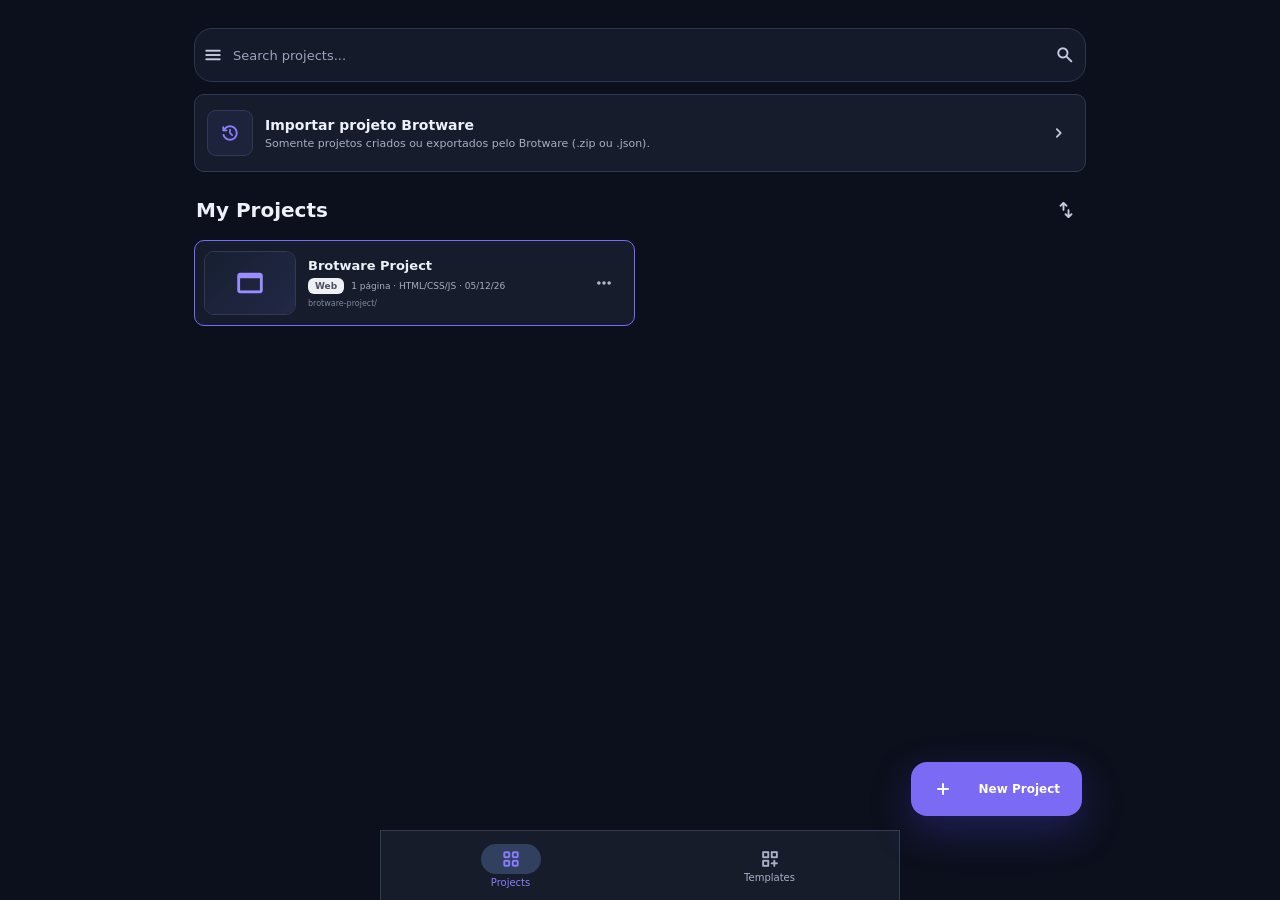
<file: index.html>
<!doctype html>
<html lang="pt-BR">
<head>
  <meta charset="utf-8">
  <meta name="viewport" content="width=device-width,initial-scale=1">
  <meta name="theme-color" content="#07131e">
  <title>Brotware Studio</title>
  <link rel="stylesheet" href="styles.css">
</head>
<body>
<div class="app">
  <header class="top">
    <div class="top-main">
      <button class="icon-btn" id="backBtn" title="Voltar">←</button>
      <div class="project-meta">
        <strong id="projectName">Brotware Project</strong>
        <small id="projectInfo">Visual HTML Studio</small>
      </div>
      <div class="top-spacer"></div>
      <button class="icon-btn" id="undoBtn" title="Desfazer">↶</button>
      <button class="icon-btn" id="redoBtn" title="Refazer">↷</button>
      <button class="top-action" id="newPageBtn">＋ HTML</button>
      <button class="icon-btn" id="saveBtn" title="Salvar projeto">💾</button>
      <button class="icon-btn" id="runBtn" title="Executar preview">▶</button>
      <button class="icon-btn" id="codeBtn" title="Código gerado">&lt;/&gt;</button>
    </div>
    <nav class="tabs">
      <button class="tab active" data-tab="view">View</button>
      <button class="tab" data-tab="event">Event</button>
      <button class="tab" data-tab="component">Component</button>
      <button class="tab" data-tab="strings">Strings</button>
    </nav>
  </header>

  <main class="main">
    <!-- VIEW -->
    <section class="tab-screen active" id="screen-view">
      <aside class="palette">
        <div class="palette-head">
          <button class="palette-group active" data-palette="basic">Basic</button>
          <button class="palette-group" data-palette="favorites">★</button>
        </div>
        <div class="palette-scroll" id="paletteBasic">
          <button class="create-widget" data-create="text"><span class="plus">＋</span><span>Create a widget</span></button>

          <div class="category">Layouts</div>
          <button class="palette-item" data-create="linear-h"><span>▤</span>Linear(H)</button>
          <button class="palette-item" data-create="linear-v"><span>▥</span>Linear(V)</button>
          <button class="palette-item" data-create="relative"><span>◫</span>RelativeLayout</button>
          <button class="palette-item" data-create="card"><span>▱</span>CardView</button>
          <button class="palette-item" data-create="scroll"><span>↕</span>ScrollView</button>

          <div class="category">Widgets</div>
          <button class="palette-item" data-create="text"><span>T</span>TextView</button>
          <button class="palette-item" data-create="button"><span>▣</span>Button</button>
          <button class="palette-item" data-create="input"><span>⌨</span>Input</button>
          <button class="palette-item" data-create="textarea"><span>¶</span>TextArea</button>
          <button class="palette-item" data-create="image"><span>▧</span>Image</button>
          <button class="palette-item" data-create="link"><span>↗</span>Link</button>
          <button class="palette-item" data-create="checkbox"><span>☑</span>Checkbox</button>
          <button class="palette-item" data-create="select"><span>▾</span>Select</button>
          <button class="palette-item" data-create="progress"><span>▬</span>Progress</button>
          <button class="palette-item" data-create="divider"><span>—</span>Divider</button>
        </div>
        <div class="palette-scroll hidden" id="paletteFavorites">
          <div class="empty-state">Componentes favoritos aparecem aqui.</div>
        </div>
      </aside>

      <section class="designer">
        <div class="designer-toolbar">
          <button class="tool-pill" id="pageSelectorBtn"><span id="currentPageName">index.html</span> ▾</button>
          <span class="designer-spacer"></span>
          <button class="tool-pill active" id="gridBtn">Grid 8</button>
          <button class="tool-pill" data-device="desktop">Desktop</button>
          <button class="tool-pill" data-device="tablet">Tablet</button>
          <button class="tool-pill active" data-device="mobile">Mobile</button>
          <button class="tool-pill" id="zoomOutBtn">−</button>
          <span class="zoom-label" id="zoomLabel">100%</span>
          <button class="tool-pill" id="zoomInBtn">＋</button>
        </div>

        <div class="designer-canvas" id="designerCanvas">
          <div class="phone-shell" id="phoneShell">
            <div class="phone-label" id="phoneLabel">index.html</div>
            <div class="phone" id="phone">
              <div class="phone-status"><span id="statusFile">index.html</span><span>▮▮▮▮ 🔋 1:37</span></div>
              <div class="phone-toolbar" id="phoneToolbar">Toolbar</div>
              <div class="view-pane" id="viewPane">
                <div class="root-layout" id="rootLayout">
                  <div class="grid-layer" id="gridLayer"></div>
                </div>
              </div>
            </div>
          </div>
        </div>

        <div class="delete-zone" id="deleteZone"><span>🗑</span><strong>Drag here to delete</strong></div>

        <div class="properties-dock" id="propertiesDock">
          <button class="selected-target" id="selectedTargetBtn">
            <span>▣</span><span id="selectedTargetName">widget</span><span class="dock-spacer"></span><span>▾</span>
          </button>
          <div class="quick-properties">
            <button class="quick-card" data-quick="text"><b>&lt;/&gt;</b><span>Text</span></button>
            <button class="quick-card" data-quick="width"><b>↔</b><span>Width</span></button>
            <button class="quick-card" data-quick="height"><b>↕</b><span>Height</span></button>
            <button class="quick-card" data-quick="background"><b>◼</b><span>Background</span></button>
            <button class="quick-card" data-quick="color"><b>A</b><span>Text Color</span></button>
            <button class="quick-card" data-quick="event"><b>⚡</b><span>Event</span></button>
          </div>
          <div class="dock-actions">
            <button class="dock-btn" id="duplicateBtn" title="Duplicar">⧉</button>
            <button class="dock-btn" id="saveComponentBtn" title="Salvar como componente">◇</button>
            <button class="dock-btn primary" id="propertiesBtn">Properties</button>
            <button class="dock-btn" id="hidePropertiesBtn">×</button>
          </div>
        </div>
      </section>
    </section>

    <!-- EVENT / BLOCK LOGIC -->
    <section class="tab-screen" id="screen-event">
      <aside class="event-sidebar">
        <div class="section-head">
          <strong>Events & Logic</strong>
          <small>Blocos visuais estilo Sketchware</small>
        </div>

        <label class="field">
          <span>Elemento</span>
          <select id="eventNodeSelect"></select>
        </label>
        <label class="field">
          <span>Evento</span>
          <select id="eventTypeSelect"></select>
        </label>

        <div class="logic-mode-row">
          <button class="logic-mode active" id="eventModeBtn">Evento</button>
          <button class="logic-mode" id="functionModeBtn">Função</button>
        </div>

        <div id="eventSidePanel">
          <div class="category">Variáveis globais</div>
          <div id="variablesList" class="mini-list"></div>
          <button class="side-action" id="addVariableBtn">＋ variável</button>
        </div>

        <div id="functionSidePanel" class="hidden">
          <div class="category">Funções</div>
          <div id="functionsList" class="mini-list"></div>
          <button class="side-action primary" id="addFunctionBtn">＋ função</button>
        </div>

        <div class="category">Atalhos</div>
        <button class="side-action" id="clearLogicBtn">Limpar lógica atual</button>
      </aside>

      <section class="logic-workspace">
        <div class="logic-top">
          <div>
            <strong id="logicTitle">page → onLoad</strong>
            <small id="logicSubtitle">Arraste blocos para montar a lógica</small>
          </div>
          <div class="logic-top-actions">
            <button class="btn" id="testEventBtn">▶ Testar</button>
            <button class="btn" id="showGeneratedLogicBtn">Código</button>
          </div>
        </div>

        <div class="logic-canvas" id="logicCanvas">
          <div class="logic-flow" id="logicRoot" data-block-slot="root"></div>
        </div>
      </section>

      <aside class="blocks-library">
        <div class="section-head">
          <strong>Blocos</strong>
          <small>Arraste ou clique para adicionar</small>
        </div>

        <div class="block-category flow">Controle</div>
        <button class="block-template flow" draggable="true" data-block-type="if">
          <span>◆</span><b>if / else</b><small>Executar por condição</small>
        </button>
        <button class="block-template flow" draggable="true" data-block-type="repeat">
          <span>↻</span><b>repeat</b><small>Repetir N vezes</small>
        </button>
        <button class="block-template time" draggable="true" data-block-type="wait">
          <span>◷</span><b>wait</b><small>Aguardar milissegundos</small>
        </button>

        <div class="block-category ui">Interface</div>
        <button class="block-template ui" draggable="true" data-block-type="navigate">
          <span>↗</span><b>open page</b><small>Abrir HTML ou URL</small>
        </button>
        <button class="block-template ui" draggable="true" data-block-type="alert">
          <span>!</span><b>alert</b><small>Mostrar mensagem</small>
        </button>
        <button class="block-template ui" draggable="true" data-block-type="setText">
          <span>T</span><b>set text</b><small>Alterar texto</small>
        </button>
        <button class="block-template ui" draggable="true" data-block-type="setValue">
          <span>⌨</span><b>set value</b><small>Alterar input</small>
        </button>
        <button class="block-template ui" draggable="true" data-block-type="setStyle">
          <span>🎨</span><b>set style</b><small>Alterar propriedade CSS</small>
        </button>
        <button class="block-template ui" draggable="true" data-block-type="show">
          <span>👁</span><b>show</b><small>Mostrar elemento</small>
        </button>
        <button class="block-template ui" draggable="true" data-block-type="hide">
          <span>◌</span><b>hide</b><small>Ocultar elemento</small>
        </button>
        <button class="block-template ui" draggable="true" data-block-type="toggle">
          <span>◐</span><b>toggle</b><small>Alternar visibilidade</small>
        </button>

        <div class="block-category data">Dados</div>
        <button class="block-template data" draggable="true" data-block-type="setVar">
          <span>x</span><b>set variable</b><small>Definir variável</small>
        </button>
        <button class="block-template data" draggable="true" data-block-type="math">
          <span>＋</span><b>math</b><small>Conta matemática</small>
        </button>
        <button class="block-template data" draggable="true" data-block-type="readInput">
          <span>⇢</span><b>read input</b><small>Input → variável</small>
        </button>

        <div class="block-category storage">Storage</div>
        <button class="block-template storage" draggable="true" data-block-type="storageSet">
          <span>▣</span><b>save local</b><small>localStorage.setItem</small>
        </button>
        <button class="block-template storage" draggable="true" data-block-type="storageGet">
          <span>▤</span><b>read local</b><small>localStorage.getItem</small>
        </button>
        <button class="block-template storage" draggable="true" data-block-type="storageRemove">
          <span>×</span><b>remove local</b><small>Remover chave</small>
        </button>

        <div class="block-category network">Network</div>
        <button class="block-template network" draggable="true" data-block-type="fetch">
          <span>⇄</span><b>HTTP request</b><small>GET/POST API</small>
        </button>

        <div class="block-category function">Funções</div>
        <button class="block-template function" draggable="true" data-block-type="callFunction">
          <span>ƒ</span><b>call function</b><small>Executar função criada</small>
        </button>

        <div class="block-category debug">Debug</div>
        <button class="block-template debug" draggable="true" data-block-type="console">
          <span>&gt;_</span><b>console log</b><small>Depuração</small>
        </button>
      </aside>
    </section>

    <!-- COMPONENT -->
    <section class="tab-screen" id="screen-component">
      <aside class="component-sidebar">
        <div class="section-head"><strong>Components</strong><small>Elementos reutilizáveis</small></div>
        <button class="side-action primary" id="createComponentBtn">＋ componente</button>
        <div class="category">Meus componentes</div>
        <div id="customComponentsList" class="component-list"></div>
      </aside>
      <section class="components-main">
        <div class="components-header">
          <div><strong>Biblioteca de componentes</strong><small>Clique para inserir na página atual</small></div>
        </div>
        <div class="component-grid" id="builtinComponents">
          <button class="component-card" data-component="hero"><span>▰</span><b>Hero</b><small>Título, texto e CTA</small></button>
          <button class="component-card" data-component="navbar"><span>☰</span><b>Navbar</b><small>Barra de navegação</small></button>
          <button class="component-card" data-component="card"><span>▱</span><b>Card</b><small>Card de conteúdo</small></button>
          <button class="component-card" data-component="login"><span>🔐</span><b>Login Form</b><small>Email e senha</small></button>
          <button class="component-card" data-component="modal"><span>▣</span><b>Modal</b><small>Caixa de diálogo</small></button>
          <button class="component-card" data-component="footer"><span>≡</span><b>Footer</b><small>Rodapé simples</small></button>
          <button class="component-card" data-component="pricing"><span>◆</span><b>Pricing</b><small>Plano/preço</small></button>
          <button class="component-card" data-component="profile"><span>●</span><b>Profile</b><small>Avatar e informações</small></button>
        </div>
      </section>
    </section>

    <!-- STRINGS -->
    <section class="tab-screen" id="screen-strings">
      <aside class="strings-sidebar">
        <div class="section-head"><strong>Strings</strong><small>Textos reutilizáveis</small></div>
        <button class="side-action primary" id="addStringBtn">＋ string</button>
      </aside>
      <section class="strings-main">
        <div class="strings-table-head">
          <strong>Recursos de texto</strong>
          <small>Use @string/chave nas propriedades.</small>
        </div>
        <div id="stringsList" class="strings-list"></div>
      </section>
    </section>
  </main>

  <footer class="statusbar">
    <span class="status-ok" id="statusText">Ready</span>
    <span id="statusPage">index.html</span>
    <span id="statusNode">Nenhum widget selecionado</span>
    <span class="status-spacer"></span>
    <button class="status-btn" id="pagesBtn">Páginas</button>
    <button class="status-btn" id="importHtmlBtn">Importar HTML</button>
    <button class="status-btn" id="exportPageBtn">Exportar página</button>
    <button class="status-btn" id="exportAllBtn">Exportar todas</button>
    <button class="status-btn" id="projectBtn">Projeto</button>
  </footer>
</div>

<input id="htmlInput" type="file" accept=".html,.htm,text/html" hidden>
<input id="projectInput" type="file" accept=".json,application/json" hidden>
<div class="drag-ghost" id="dragGhost">Widget</div>

<!-- PROPERTIES -->
<div class="modal-backdrop" id="propertiesModal">
  <div class="modal wide">
    <div class="modal-head">
      <div><strong>Widget Properties</strong><small id="propertiesSubtitle"></small></div>
      <button class="icon-btn" data-close="propertiesModal">×</button>
    </div>
    <div class="modal-body">
      <div class="form-grid">
        <label class="field"><span>ID</span><input id="propId"></label>
        <label class="field"><span>Type</span><input id="propType" disabled></label>
        <label class="field"><span>X</span><input id="propX" type="number"></label>
        <label class="field"><span>Y</span><input id="propY" type="number"></label>
        <label class="field"><span>Width</span><input id="propWidth"></label>
        <label class="field"><span>Height</span><input id="propHeight"></label>
        <label class="field span-2"><span>Text</span><textarea id="propText"></textarea></label>
        <label class="field"><span>String resource</span><select id="propStringKey"></select></label>
        <label class="field"><span>Placeholder</span><input id="propPlaceholder"></label>
        <label class="field"><span>Background</span><input id="propBackground" placeholder="#ffffff"></label>
        <label class="field"><span>Text color</span><input id="propColor" placeholder="#111111"></label>
        <label class="field"><span>Font size</span><input id="propFontSize" placeholder="16px"></label>
        <label class="field"><span>Font weight</span><input id="propFontWeight" placeholder="400"></label>
        <label class="field"><span>Border</span><input id="propBorder" placeholder="1px solid #ddd"></label>
        <label class="field"><span>Border radius</span><input id="propRadius" placeholder="8px"></label>
        <label class="field"><span>Padding</span><input id="propPadding" placeholder="8px"></label>
        <label class="field"><span>Opacity</span><input id="propOpacity" placeholder="1"></label>
        <label class="field"><span>CSS class</span><input id="propClass"></label>
        <label class="field"><span>href / page</span><input id="propHref" placeholder="login.html"></label>
        <label class="field span-2"><span>Custom CSS</span><textarea id="propCustomCss" placeholder="box-shadow:0 10px 30px rgba(0,0,0,.2);"></textarea></label>
      </div>
    </div>
    <div class="modal-foot">
      <button class="btn danger" id="deleteNodeBtn">Delete</button>
      <span class="modal-spacer"></span>
      <button class="btn" data-close="propertiesModal">Cancel</button>
      <button class="btn primary" id="applyPropertiesBtn">Apply</button>
    </div>
  </div>
</div>

<!-- PAGES -->
<div class="modal-backdrop" id="pagesModal">
  <div class="modal">
    <div class="modal-head">
      <div><strong>Páginas HTML</strong><small>Activities do Brotware</small></div>
      <button class="icon-btn" data-close="pagesModal">×</button>
    </div>
    <div class="modal-body">
      <div class="create-row">
        <label class="field"><span>Arquivo</span><input id="newPageName" value="nova-pagina.html"></label>
        <label class="field"><span>Título</span><input id="newPageTitle" value="Nova página"></label>
        <button class="btn primary" id="createPageBtn">Criar HTML</button>
      </div>
      <div id="pagesList" class="pages-list"></div>
    </div>
  </div>
</div>

<!-- PROJECT -->
<div class="modal-backdrop" id="projectModal">
  <div class="modal">
    <div class="modal-head">
      <div><strong>Projeto</strong><small>Salvar, importar e exportar</small></div>
      <button class="icon-btn" data-close="projectModal">×</button>
    </div>
    <div class="modal-body">
      <label class="field"><span>Nome do projeto</span><input id="projectNameInput"></label>
      <div class="project-actions">
        <button class="btn primary" id="saveBrowserBtn">Salvar no navegador</button>
        <button class="btn" id="downloadProjectBtn">Baixar .json</button>
        <button class="btn" id="uploadProjectBtn">Importar .json</button>
        <button class="btn danger" id="resetProjectBtn">Novo projeto</button>
      </div>
      <p class="hint">O JSON guarda páginas, eventos, blocos, variáveis, funções, strings e componentes.</p>
    </div>
  </div>
</div>

<!-- BLOCK EDITOR -->
<div class="modal-backdrop" id="blockModal">
  <div class="modal">
    <div class="modal-head">
      <div><strong id="blockModalTitle">Configurar bloco</strong><small id="blockModalSubtitle"></small></div>
      <button class="icon-btn" data-close="blockModal">×</button>
    </div>
    <div class="modal-body" id="blockEditorFields"></div>
    <div class="modal-foot">
      <button class="btn danger" id="deleteBlockBtn">Excluir bloco</button>
      <span class="modal-spacer"></span>
      <button class="btn" data-close="blockModal">Cancel</button>
      <button class="btn primary" id="saveBlockBtn">Salvar</button>
    </div>
  </div>
</div>

<!-- CODE -->
<div class="modal-backdrop" id="codeModal">
  <div class="modal code-modal">
    <div class="modal-head">
      <div><strong>Código gerado</strong><small id="codeFileName">index.html</small></div>
      <button class="icon-btn" data-close="codeModal">×</button>
    </div>
    <div class="modal-body code-body"><textarea id="generatedCode" spellcheck="false"></textarea></div>
    <div class="modal-foot">
      <button class="btn" id="copyCodeBtn">Copiar</button>
      <span class="modal-spacer"></span>
      <button class="btn primary" id="downloadCodeBtn">Baixar HTML</button>
    </div>
  </div>
</div>

<div class="toast" id="toast"></div>
<script src="app.js"></script>
</body>
</html>
</file>
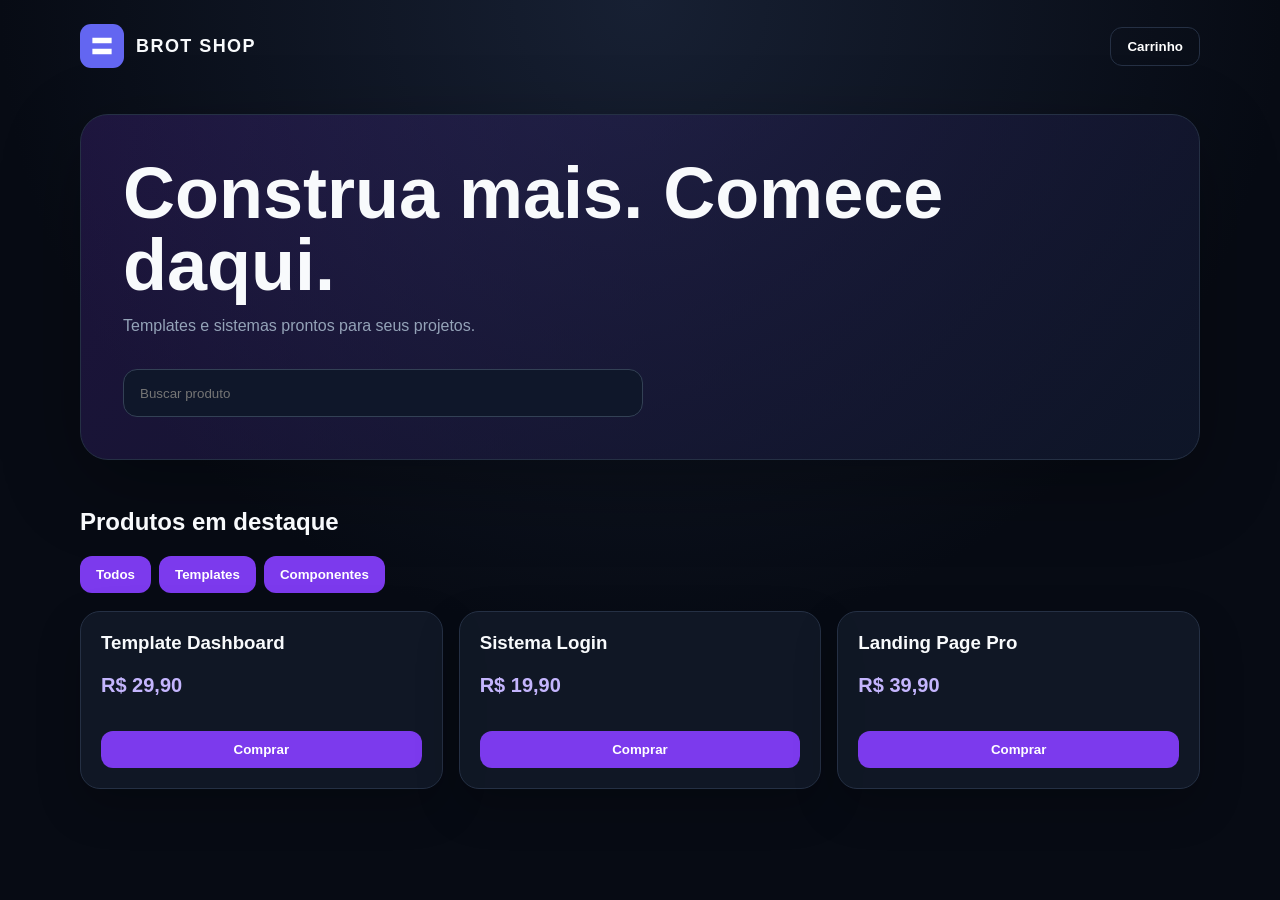
<file: tests/importer-fixtures/site/index.html>
<!doctype html>
<html lang="pt-BR">
<head>
  <meta charset="utf-8">
  <meta name="viewport" content="width=device-width,initial-scale=1">
  <title>Brot Shop Import Fixture</title>
  <link rel="stylesheet" href="./css/style.css">
</head>
<body>
  <header class="topbar">
    <img src="./assets/logo.svg" alt="Brot Shop">
    <strong>BROT SHOP</strong>
    <button id="cartButton" class="ghost">Carrinho</button>
  </header>
  <main>
    <section class="hero" id="heroSection">
      <h1>Construa mais. Comece daqui.</h1>
      <p>Templates e sistemas prontos para seus projetos.</p>
      <input id="searchInput" placeholder="Buscar produto">
    </section>
    <section>
      <h2>Produtos em destaque</h2>
      <div class="filters"><button data-filter="all">Todos</button><button data-filter="templates">Templates</button><button data-filter="components">Componentes</button></div>
      <div id="products" class="product-grid"></div>
    </section>
  </main>
  <script src="./js/app.js"></script>
</body>
</html>
</file>
<file: styles.css>
:root{
  --bg:#07131e;--surface:#0d1a26;--surface2:#152430;--surface3:#21313e;
  --line:#2d414f;--text:#e9eff5;--muted:#91a3b1;--blue:#8ac9fb;--blue2:#55b4f6;
  --purple:#6567f4;--danger:#ef7773;--green:#68d3a8;--orange:#f7a85a;--yellow:#e8c25d;
  --phone:#f4f4f4;--shadow:0 22px 60px rgba(0,0,0,.38)
}
*{box-sizing:border-box}
html,body{height:100%;margin:0}
body{overflow:hidden;background:var(--bg);color:var(--text);font-family:Inter,system-ui,-apple-system,"Segoe UI",sans-serif}
button,input,select,textarea{font:inherit}
button{color:inherit}
button:disabled{opacity:.38;cursor:not-allowed!important}
.hidden{display:none!important}
.app{height:100vh;display:grid;grid-template-rows:96px 1fr 34px}
.top{background:#06111a;border-bottom:1px solid #223440;display:grid;grid-template-rows:58px 38px}
.top-main{display:flex;align-items:center;padding:0 16px;gap:10px}
.icon-btn,.top-action{border:0;background:transparent;cursor:pointer;border-radius:10px;height:36px;display:inline-flex;align-items:center;justify-content:center}
.icon-btn{width:38px;font-size:19px}.icon-btn:hover,.top-action:hover{background:#13222e}
.top-action{padding:0 12px;background:#17354c;color:#a7d8fc;font-size:11px;font-weight:800}
.project-meta{line-height:1.05}.project-meta strong{display:block;max-width:220px;white-space:nowrap;overflow:hidden;text-overflow:ellipsis;font-size:16px}
.project-meta small{display:block;margin-top:6px;color:var(--muted);font-size:10px}
.top-spacer,.status-spacer,.dock-spacer,.modal-spacer{flex:1}
.tabs{display:flex;align-items:end;gap:48px;padding:0 34px}
.tab{height:38px;border:0;background:transparent;color:#bdc8d2;cursor:pointer;position:relative;padding:0 4px 9px;font-size:14px}
.tab.active{color:var(--blue)}.tab.active:after{content:"";position:absolute;bottom:0;left:0;right:0;height:4px;border-radius:6px;background:var(--blue)}
.main{min-height:0;position:relative}.tab-screen{position:absolute;inset:0;display:none}.tab-screen.active{display:grid}

/* VIEW */
#screen-view{grid-template-columns:132px 1fr}
.palette{background:#0b1822;border-right:1px solid #233440;min-height:0;display:grid;grid-template-rows:44px 1fr}
.palette-head{display:grid;grid-template-columns:1fr 1fr;border-bottom:1px solid #223440}
.palette-group{border:0;background:transparent;color:#8394a2;cursor:pointer;font-size:10px}
.palette-group.active{background:var(--blue);color:#0b2639;font-weight:900}
.palette-scroll{min-height:0;overflow:auto;padding:7px 6px 20px}
.create-widget{width:100%;border:1px solid #344a5b;background:#1e2d39;border-radius:12px;padding:10px 5px;color:#dce5ed;cursor:pointer;font-size:9px;display:flex;flex-direction:column;gap:3px;align-items:center}
.create-widget:hover{background:#273947}.create-widget .plus{font-size:27px}
.category{color:#82c7f9;font-size:10px;font-weight:900;margin:11px 2px 6px}
.palette-item{width:100%;border:0;border-radius:7px;background:#23323e;min-height:34px;margin-bottom:6px;padding:6px 7px;display:flex;align-items:center;gap:6px;text-align:left;cursor:grab;font-size:9px}
.palette-item:hover{background:#2e414f}.palette-item:active{cursor:grabbing}.palette-item span{width:14px;text-align:center;color:#d0dae3}
.empty-state{color:#8293a0;font-size:11px;line-height:1.55;text-align:center;padding:18px}.empty-state.large{padding:60px 20px}
.designer{min-width:0;min-height:0;position:relative;background:#081823}
.designer-toolbar{position:absolute;top:10px;left:50%;transform:translateX(-50%);z-index:30;height:38px;background:#111f2a;border:1px solid #314653;border-radius:10px;box-shadow:0 12px 35px rgba(0,0,0,.3);display:flex;align-items:center;gap:4px;padding:4px}
.tool-pill{height:28px;border:0;background:transparent;border-radius:7px;padding:0 9px;color:#b7c3cd;cursor:pointer;font-size:10px}
.tool-pill:hover,.tool-pill.active{background:#294354;color:#fff}.designer-spacer{width:1px;height:20px;background:#344957;margin:0 4px}
.zoom-label{font-size:9px;color:#9eacb8;min-width:35px;text-align:center}
.designer-canvas{position:absolute;inset:0;overflow:auto;padding:76px 90px 145px;background:radial-gradient(circle at 30% 0%,rgba(82,181,246,.08),transparent 28%),#081823;display:flex;justify-content:center;align-items:flex-start}
.phone-shell{position:relative;transform-origin:top center}.phone-label{position:absolute;top:-22px;left:0;color:#8fa1ae;font-size:10px}
.phone{width:390px;height:720px;background:var(--phone);box-shadow:var(--shadow);overflow:hidden;transition:width .2s}
.phone.tablet{width:720px}.phone.desktop{width:1100px}
.phone-status{height:25px;background:var(--purple);color:white;display:flex;align-items:center;justify-content:space-between;padding:0 8px;font-size:9px}
.phone-toolbar{height:48px;background:var(--purple);color:white;display:flex;align-items:center;padding:0 14px;font-size:13px;font-weight:800}
.view-pane{position:relative;width:100%;height:calc(100% - 73px);background:#f6f6f6;overflow:hidden}
.root-layout{position:absolute;inset:0;background:white;overflow:hidden}
.grid-layer{position:absolute;inset:0;z-index:1;pointer-events:none;background-image:linear-gradient(to right,rgba(42,93,130,.07) 1px,transparent 1px),linear-gradient(to bottom,rgba(42,93,130,.07) 1px,transparent 1px);background-size:8px 8px}
.vf-node{position:absolute;z-index:2;user-select:none;touch-action:none;cursor:grab;min-width:20px;min-height:20px}
.vf-node:active{cursor:grabbing}.vf-node.selected:after{content:"";position:absolute;inset:-3px;border:2px solid #0d99ff;z-index:90;pointer-events:none}
.resize-handle{display:none;position:absolute;width:8px;height:8px;border:2px solid #0d99ff;background:#fff;border-radius:2px;z-index:99}
.vf-node.selected>.resize-handle{display:block}
.rh-nw{left:-7px;top:-7px;cursor:nwse-resize}.rh-n{left:50%;top:-7px;transform:translateX(-50%);cursor:ns-resize}
.rh-ne{right:-7px;top:-7px;cursor:nesw-resize}.rh-e{right:-7px;top:50%;transform:translateY(-50%);cursor:ew-resize}
.rh-se{right:-7px;bottom:-7px;cursor:nwse-resize}.rh-s{left:50%;bottom:-7px;transform:translateX(-50%);cursor:ns-resize}
.rh-sw{left:-7px;bottom:-7px;cursor:nesw-resize}.rh-w{left:-7px;top:50%;transform:translateY(-50%);cursor:ew-resize}
.node-text{width:100%;height:100%;display:flex;align-items:center;padding:4px 6px;color:#1f2933;font-size:15px;overflow:hidden}
.node-button{width:100%;height:100%;border:0;border-radius:7px;background:var(--purple);color:white;font-weight:800;pointer-events:none}
.node-input,.node-textarea,.node-select{width:100%;height:100%;border:1px solid #aeb9c4;border-radius:7px;background:#fff;color:#53616d;padding:7px 9px;pointer-events:none}
.node-textarea{resize:none}.node-image{width:100%;height:100%;border-radius:7px;background:linear-gradient(135deg,#c8d6e2,#e8eff5);display:grid;place-items:center;color:#5b7183;font-size:28px;overflow:hidden}
.node-image img{width:100%;height:100%;object-fit:cover}.node-link{width:100%;height:100%;display:flex;align-items:center;color:#126ec5;text-decoration:underline;padding:4px 6px}
.node-checkbox{width:100%;height:100%;display:flex;align-items:center;gap:7px;color:#1f2933}
.node-progress{width:100%;height:100%;display:flex;align-items:center}.node-progress span{height:9px;border-radius:99px;background:#d7dee4;width:100%;overflow:hidden}.node-progress i{display:block;height:100%;width:60%;background:var(--purple)}
.node-divider{width:100%;height:100%;display:flex;align-items:center}.node-divider:before{content:"";width:100%;height:1px;background:#bdc7cf}
.node-layout{width:100%;height:100%;border:2px dashed #72a5cc;background:rgba(114,165,204,.12);position:relative}
.node-layout-label{position:absolute;left:4px;top:4px;background:#253a4a;color:#e5eef5;border-radius:4px;padding:3px 5px;font-size:8px;z-index:2}
.node-card{width:100%;height:100%;border:1px solid #dce3e8;border-radius:13px;background:white;box-shadow:0 6px 20px rgba(0,0,0,.10)}
.node-scroll{overflow:auto}.drop-target{outline:3px solid #56b9fa!important;background-color:rgba(86,185,250,.09)!important}
.delete-zone{position:absolute;left:50%;bottom:18px;transform:translate(-50%,105px);z-index:50;transition:.23s ease;height:52px;padding:0 18px;border-radius:18px;background:#273743;border:1px solid #415766;display:flex;align-items:center;gap:10px;box-shadow:0 12px 35px rgba(0,0,0,.35);font-size:11px}
.delete-zone.show{transform:translate(-50%,0)}.delete-zone.hot{background:#4c292b;border-color:#d87673;color:#ffc4c1}
.properties-dock{position:absolute;left:16px;right:16px;bottom:12px;z-index:45;height:92px;background:#101e29;border:1px solid #304856;border-radius:16px;box-shadow:0 18px 45px rgba(0,0,0,.42);transform:translateY(115px);transition:.24s ease;display:grid;grid-template-columns:215px 1fr auto;gap:10px;padding:10px}
.properties-dock.show{transform:translateY(0)}.selected-target{height:52px;border:0;border-radius:9px;background:white;color:#1f2933;padding:0 10px;display:flex;align-items:center;gap:8px;cursor:pointer;min-width:0}
.selected-target span:nth-child(2){overflow:hidden;text-overflow:ellipsis;white-space:nowrap}.quick-properties{display:flex;gap:7px;overflow:auto}
.quick-card{flex:0 0 78px;border:1px solid #354d5d;background:#233440;border-radius:10px;cursor:pointer;display:flex;flex-direction:column;align-items:center;justify-content:center;gap:4px;font-size:9px}
.quick-card:hover{background:#2b4353}.quick-card b{font-size:16px}.dock-actions{display:flex;align-items:center;gap:5px}
.dock-btn{height:42px;border:0;border-radius:9px;background:#283d4b;padding:0 11px;cursor:pointer;font-size:10px}.dock-btn.primary{background:var(--blue);color:#0a2638;font-weight:900}
.drag-ghost{display:none;position:fixed;z-index:1000;pointer-events:none;min-width:85px;min-height:35px;border-radius:8px;border:2px dashed var(--blue);background:rgba(35,54,68,.92);color:#fff;padding:8px 10px;font-size:10px;align-items:center;justify-content:center}

/* EVENT BLOCK EDITOR */
#screen-event{grid-template-columns:230px 1fr 265px;background:#091722}
.event-sidebar,.blocks-library,.component-sidebar,.strings-sidebar{background:#0c1923;border-color:#263946;min-height:0;overflow:auto;padding:12px}
.event-sidebar,.component-sidebar,.strings-sidebar{border-right:1px solid #263946}.blocks-library{border-left:1px solid #263946}
.section-head{display:flex;flex-direction:column;gap:4px;margin-bottom:13px}.section-head strong{font-size:13px}.section-head small{font-size:9px;color:var(--muted)}
.field{display:flex;flex-direction:column;gap:5px;margin-bottom:9px}.field>span,.field label{font-size:9px;color:#91a4b2}
.field input,.field select,.field textarea{width:100%;border:1px solid #344b5a;background:#1b2a35;color:#fff;border-radius:8px;padding:8px 9px;outline:none;font-size:10px}
.field textarea{min-height:66px;resize:vertical}.field input:focus,.field select:focus,.field textarea:focus{border-color:#72c4f7}
.side-action{width:100%;height:36px;border:0;border-radius:9px;background:#263845;cursor:pointer;font-size:10px;margin-bottom:6px}.side-action.primary{background:#85c8f8;color:#082638;font-weight:900}
.mini-list{display:flex;flex-direction:column;gap:6px;margin-bottom:8px}.mini-row{border:1px solid #304553;background:#172731;border-radius:8px;padding:7px;display:flex;align-items:center;gap:6px;font-size:9px}
.mini-row b{overflow:hidden;text-overflow:ellipsis}.mini-row span{color:#9aabb8}.mini-row button{margin-left:auto;border:0;background:transparent;color:#f2a6a2;cursor:pointer}
.logic-mode-row{display:grid;grid-template-columns:1fr 1fr;gap:5px;margin:10px 0}
.logic-mode{border:1px solid #304756;background:#182a35;color:#a9b7c2;height:32px;border-radius:8px;cursor:pointer;font-size:9px}
.logic-mode.active{background:#294d64;border-color:#5e9bc1;color:#fff}
.logic-workspace{min-width:0;min-height:0;display:grid;grid-template-rows:58px 1fr}
.logic-top{display:flex;align-items:center;padding:0 14px;border-bottom:1px solid #263a48;background:#101d27}
.logic-top>div:first-child{display:flex;flex-direction:column;gap:4px}.logic-top strong{font-size:12px}.logic-top small{font-size:9px;color:var(--muted)}
.logic-top-actions{margin-left:auto;display:flex;gap:7px}
.logic-canvas{overflow:auto;padding:22px;background:radial-gradient(circle at 50% 0%,rgba(101,103,244,.09),transparent 30%),linear-gradient(90deg,rgba(255,255,255,.018) 1px,transparent 1px),linear-gradient(rgba(255,255,255,.018) 1px,transparent 1px),#091722;background-size:auto,22px 22px,22px 22px;min-height:0}
.logic-flow{min-height:100%;max-width:850px;margin:0 auto;padding:12px;border:1px dashed transparent;border-radius:14px}
.logic-flow.drag-over,.block-slot.drag-over{border-color:#74c4f7;background:rgba(116,196,247,.05)}
.logic-empty{border:2px dashed #314959;border-radius:14px;padding:55px 20px;text-align:center;color:#8295a3;font-size:11px}
.block-category{font-size:9px;font-weight:900;text-transform:uppercase;letter-spacing:.6px;margin:12px 2px 6px}
.block-category.flow{color:#c29cff}.block-category.ui{color:#86cdf9}.block-category.data{color:#76dfb1}.block-category.storage{color:#f2c56d}.block-category.network{color:#ff9a8d}.block-category.function{color:#b3a5ff}.block-category.debug{color:#9aaab6}
.block-template{width:100%;border:1px solid #2e4554;background:#182933;border-radius:10px;margin-bottom:7px;padding:9px;text-align:left;display:grid;grid-template-columns:28px 1fr;grid-template-rows:auto auto;cursor:grab}
.block-template:hover{background:#213743}.block-template:active{cursor:grabbing}.block-template>span{grid-row:1/3;font-size:18px;display:grid;place-items:center}
.block-template b{font-size:10px}.block-template small{font-size:8px;color:#8fa0ad;margin-top:2px}
.block-template.flow>span{color:#c09aff}.block-template.ui>span{color:#8ad0fa}.block-template.data>span{color:#73dcad}
.block-template.storage>span{color:#f0c36d}.block-template.network>span{color:#ff9589}.block-template.function>span{color:#b4a8ff}.block-template.debug>span{color:#a8b7c1}
.logic-block{position:relative;margin:8px 0;border-radius:12px;border:1px solid #395568;background:#142732;overflow:visible;box-shadow:0 7px 16px rgba(0,0,0,.12)}
.logic-block.dragging{opacity:.45}.logic-block.block-flow{border-color:#6f5ba8}.logic-block.block-network{border-color:#945449}.logic-block.block-storage{border-color:#7f693b}
.logic-block-head{min-height:38px;display:flex;align-items:center;gap:8px;padding:6px 8px;border-radius:11px 11px 0 0;background:#1d3442}
.logic-block.block-flow>.logic-block-head{background:#3a2f5b}.logic-block.block-network>.logic-block-head{background:#4c302f}.logic-block.block-storage>.logic-block-head{background:#483f29}
.logic-block-icon{width:24px;height:24px;border-radius:7px;background:rgba(255,255,255,.08);display:grid;place-items:center;font-size:12px}
.logic-block-name{font-size:10px;font-weight:800}.logic-block-summary{font-size:8px;color:#a9b7c2;overflow:hidden;text-overflow:ellipsis;white-space:nowrap}
.logic-block-head .grow{flex:1}.block-mini{width:26px;height:25px;border:0;border-radius:6px;background:rgba(255,255,255,.06);cursor:pointer;font-size:10px}
.block-mini:hover{background:rgba(255,255,255,.12)}.block-mini.danger{color:#ffaaa6}
.logic-block-body{padding:7px 9px;font-size:9px;color:#aab8c3;line-height:1.45}
.block-slot-wrap{padding:7px 9px 9px}.slot-label{font-size:8px;color:#ae9cdf;text-transform:uppercase;font-weight:900;margin:3px 0 5px}
.block-slot{min-height:42px;border:1px dashed #496071;border-radius:9px;padding:5px;background:rgba(5,14,20,.22)}
.block-slot:empty:after{content:"arraste blocos aqui";display:block;text-align:center;color:#667d8d;font-size:8px;padding:9px}
.logic-connector{width:4px;height:9px;background:#476273;margin:0 auto}
.block-config-grid{display:grid;grid-template-columns:1fr 1fr;gap:8px}.block-config-grid .span-2{grid-column:1/-1}
.block-help{font-size:9px;line-height:1.5;color:#899ca9;background:#13242e;border:1px solid #2e4452;border-radius:8px;padding:8px;margin-bottom:10px}
.value-help{display:flex;flex-wrap:wrap;gap:5px;margin-top:5px}.value-help code{background:#253744;border-radius:5px;padding:3px 5px;font-size:8px;color:#a8d9fa}

/* COMPONENTS / STRINGS */
#screen-component{grid-template-columns:240px 1fr;background:#091722}
.component-list{display:flex;flex-direction:column;gap:7px}.user-component{border:1px solid #304956;background:#172a35;border-radius:10px;padding:9px;display:flex;align-items:center;gap:8px;font-size:10px}
.user-component span{min-width:0;overflow:hidden;text-overflow:ellipsis;white-space:nowrap}.user-component button{margin-left:auto;border:0;background:#2b4250;border-radius:7px;height:27px;cursor:pointer}
.components-main{overflow:auto;padding:18px}.components-header{margin-bottom:14px}.components-header>div{display:flex;flex-direction:column;gap:4px}.components-header strong{font-size:14px}.components-header small{font-size:9px;color:var(--muted)}
.component-grid{display:grid;grid-template-columns:repeat(auto-fill,minmax(180px,1fr));gap:12px}.component-card{min-height:130px;border:1px solid #304856;background:#142531;border-radius:14px;cursor:pointer;display:flex;flex-direction:column;align-items:center;justify-content:center;gap:7px}
.component-card:hover{background:#1d3340;border-color:#4b6d80}.component-card>span{font-size:30px;color:#9fd5fa}.component-card b{font-size:11px}.component-card small{font-size:8px;color:#8fa1ad}
#screen-strings{grid-template-columns:220px 1fr;background:#091722}.strings-main{overflow:auto;padding:18px}.strings-table-head{display:flex;flex-direction:column;gap:4px;margin-bottom:13px}.strings-table-head strong{font-size:13px}.strings-table-head small{font-size:9px;color:var(--muted)}
.strings-list{display:flex;flex-direction:column;gap:8px}.string-row{display:grid;grid-template-columns:220px 1fr auto;gap:8px;background:#132530;border:1px solid #304957;border-radius:10px;padding:8px}
.string-row input{border:1px solid #344b59;background:#1c2d38;color:#fff;border-radius:7px;padding:8px;font-size:10px;outline:none}.string-row button{border:0;background:#352a2c;color:#f4aaa7;border-radius:7px;padding:0 10px;cursor:pointer}

/* COMMON */
.statusbar{background:#0b1720;border-top:1px solid #223440;display:flex;align-items:center;gap:12px;padding:0 8px;font-size:9px;color:#8798a5}.status-ok{color:#6dd5aa}
.status-btn{height:24px;border:0;border-radius:6px;background:#1c2b36;padding:0 8px;cursor:pointer;font-size:9px}
.modal-backdrop{position:fixed;inset:0;background:rgba(0,0,0,.68);z-index:2000;display:none;align-items:center;justify-content:center;padding:18px}.modal-backdrop.show{display:flex}
.modal{width:min(620px,96vw);max-height:90vh;overflow:auto;background:#101e29;border:1px solid #344b5b;border-radius:15px;box-shadow:0 28px 100px rgba(0,0,0,.6)}
.modal.wide{width:min(760px,96vw)}.modal.code-modal{width:min(900px,96vw);height:min(760px,90vh);display:grid;grid-template-rows:auto 1fr auto;overflow:hidden}
.modal-head{min-height:48px;display:flex;align-items:center;padding:9px 14px;border-bottom:1px solid #2c404d}.modal-head>div{display:flex;flex-direction:column;gap:4px}.modal-head strong{font-size:12px}.modal-head small{font-size:9px;color:var(--muted)}.modal-head>.icon-btn{margin-left:auto}
.modal-body{padding:14px}.modal-foot{padding:11px 14px;border-top:1px solid #2c404d;display:flex;align-items:center;gap:7px}
.btn{height:34px;border:0;border-radius:8px;background:#283d4a;padding:0 12px;cursor:pointer;font-size:10px}.btn.primary{background:var(--blue);color:#092639;font-weight:900}.btn.danger{background:#44282a;color:#ffaaa6}
.form-grid{display:grid;grid-template-columns:1fr 1fr;gap:9px}.span-2{grid-column:1/-1}.create-row{display:grid;grid-template-columns:1fr 1fr auto;gap:8px;align-items:end}
.pages-list{display:flex;flex-direction:column;gap:8px;margin-top:12px}.page-row{display:grid;grid-template-columns:1fr auto;gap:8px;background:#172832;border:1px solid #304957;border-radius:10px;padding:9px}.page-row.active{border-color:#78c5f7;background:#18374a}
.page-row-main{cursor:pointer;min-width:0}.page-row-main b,.page-row-main small{display:block;overflow:hidden;text-overflow:ellipsis;white-space:nowrap}.page-row-main b{font-size:10px}.page-row-main small{font-size:8px;color:#91a3af;margin-top:3px}
.page-row-actions{display:flex;gap:5px}.page-row-actions button{width:29px;height:29px;border:0;border-radius:7px;background:#293f4d;cursor:pointer;font-size:10px}.page-row-actions button.danger{color:#f4aaa5}
.project-actions{display:flex;gap:8px;flex-wrap:wrap;margin-top:12px}.hint{font-size:9px;color:#8fa0ad;line-height:1.5}
.code-body{min-height:0;padding:0}.code-body textarea{width:100%;height:100%;resize:none;border:0;outline:none;background:#071019;color:#dfe9f1;padding:15px;font:11px/1.55 ui-monospace,SFMono-Regular,Menlo,Consolas,monospace}
.toast{position:fixed;left:50%;bottom:50px;transform:translate(-50%,16px);opacity:0;pointer-events:none;transition:.2s;background:#0c151d;border:1px solid #38505e;color:#fff;border-radius:9px;padding:9px 11px;font-size:10px;z-index:3000}.toast.show{opacity:1;transform:translate(-50%,0)}

@media(max-width:1050px){
  #screen-event{grid-template-columns:210px 1fr}.blocks-library{display:none}
  #screen-component{grid-template-columns:210px 1fr}.properties-dock{grid-template-columns:170px 1fr auto}
}
@media(max-width:760px){
  #screen-view{grid-template-columns:105px 1fr}.designer-canvas{padding-left:30px;padding-right:30px}.phone{width:360px}
  .properties-dock{left:8px;right:8px;grid-template-columns:1fr auto;height:108px}.quick-properties{grid-column:1/-1;grid-row:2}.selected-target{height:40px}
  #screen-event,#screen-component,#screen-strings{grid-template-columns:1fr}.event-sidebar,.component-sidebar,.strings-sidebar{display:none}
}
</file>
<file: tests/importer-fixtures/site/css/style.css>
:root{--bg:#070b14;--panel:#111827;--line:#253044;--primary:#7c3aed;--text:#f8fafc;--muted:#94a3b8}*{box-sizing:border-box}body{margin:0;min-height:100vh;padding:24px;font-family:Inter,Arial,sans-serif;background:radial-gradient(circle at top,#172033 0,var(--bg) 58%);color:var(--text)}.topbar{display:flex;align-items:center;gap:12px;max-width:1120px;margin:0 auto 46px}.topbar img{width:44px;height:44px}.topbar strong{font-size:18px;letter-spacing:.08em}.topbar .ghost{margin-left:auto;background:transparent;border:1px solid var(--line)}main{max-width:1120px;margin:auto}.hero{padding:42px;border:1px solid var(--line);border-radius:28px;background:linear-gradient(135deg,rgba(124,58,237,.18),rgba(15,23,42,.88));box-shadow:0 24px 80px rgba(0,0,0,.3)}h1{margin:0;font-size:clamp(34px,6vw,72px);line-height:1}p{color:var(--muted)}input{width:min(520px,100%);height:48px;margin-top:18px;border:1px solid #334155;border-radius:14px;background:#0f172a;color:#fff;padding:0 16px;outline:none}input:focus{border-color:#8b5cf6;box-shadow:0 0 0 3px rgba(124,58,237,.18)}h2{margin-top:48px}.filters{display:flex;gap:8px;flex-wrap:wrap;margin-bottom:18px}button{border:0;border-radius:12px;background:var(--primary);color:#fff;padding:11px 16px;font-weight:800;cursor:pointer;transition:transform .15s ease,filter .15s ease}button:hover{transform:translateY(-1px);filter:brightness(1.08)}.product-grid{display:grid;grid-template-columns:repeat(auto-fit,minmax(220px,1fr));gap:16px}.product-card{padding:20px;border:1px solid var(--line);border-radius:20px;background:rgba(17,24,39,.92);box-shadow:0 18px 44px rgba(0,0,0,.22)}.product-card h3{margin:0 0 8px}.price{font-size:20px;font-weight:900;color:#c4b5fd}.buy-button{width:100%;margin-top:14px}.dynamic-modal{position:fixed;inset:0;z-index:50;display:grid;place-items:center;padding:20px;background:rgba(2,6,23,.72);backdrop-filter:blur(8px)}.dynamic-modal>div{width:min(420px,100%);padding:28px;border-radius:24px;background:#fff;color:#111827;box-shadow:0 30px 100px rgba(0,0,0,.55)}@media(max-width:600px){body{padding:14px}.topbar{margin-bottom:24px}.hero{padding:26px;border-radius:20px}}
</file>
